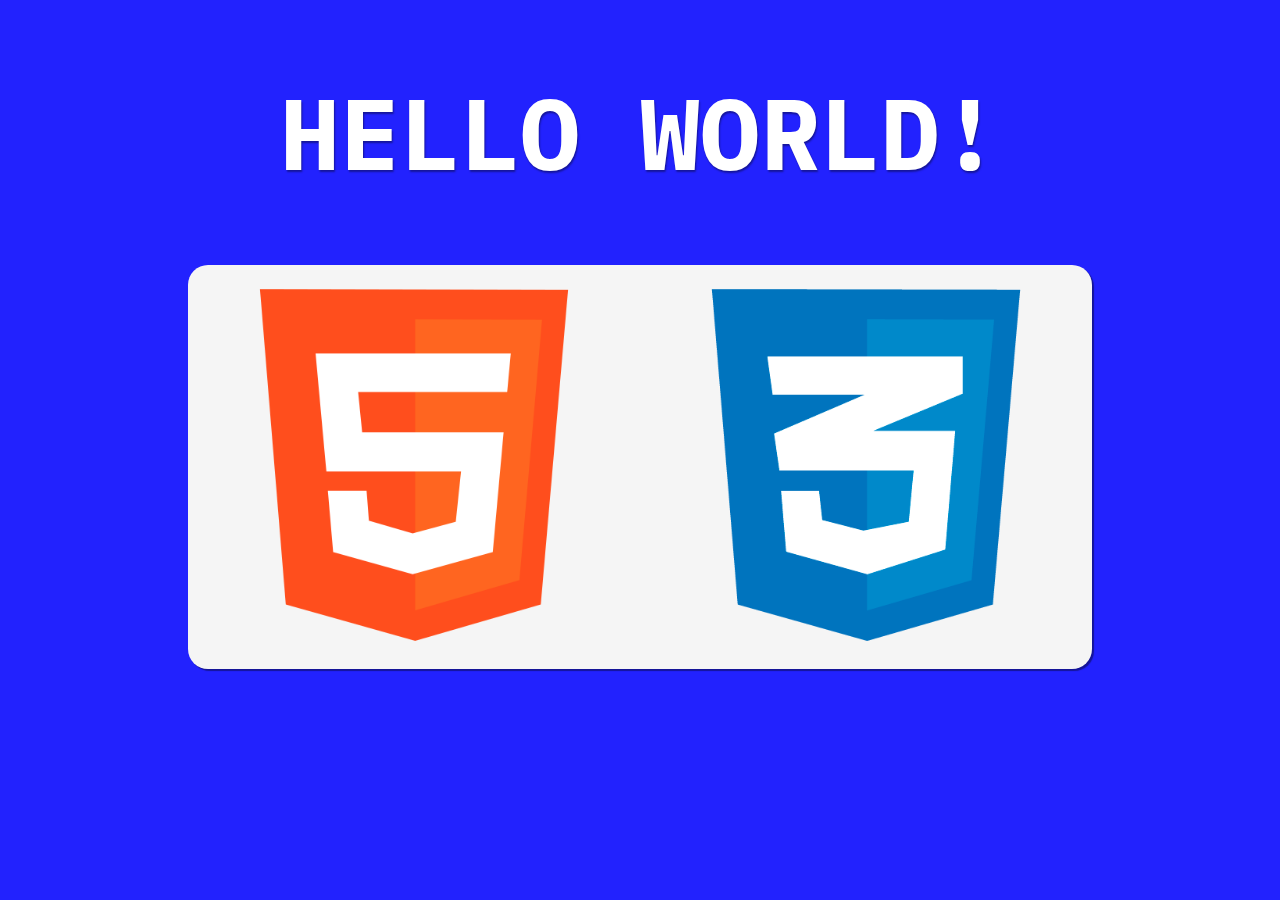
<file: desafio-01/index.html>
<!DOCTYPE html>
<html lang="pt-BR">

<head>
  <meta charset="UTF-8">
  <meta http-equiv="X-UA-Compatible" content="IE=edge">
  <meta name="viewport" content="width=device-width, initial-scale=1.0">
  <link rel="preconnect" href="https://fonts.googleapis.com">
  <link rel="preconnect" href="https://fonts.gstatic.com" crossorigin>
  <link href="https://fonts.googleapis.com/css2?family=IBM+Plex+Mono:wght@400;700&display=swap" rel="stylesheet">
  <title>Desafio | 01</title>

  <style>
    body {
      background: #2222FE;
      text-align: center;
      padding-inline: 180px;
    }

    h1 {
      font-size: 100px;
      text-transform: uppercase;
      color: white;
      text-shadow: 1px 2px 2px rgba(0, 0, 0, .4);
      font-family: 'IBM Plex Mono', monospace;
    }

    .container {
      background: whitesmoke;
      border-radius: 20px;
      box-shadow: 2px 2px 1px rgba(0, 0, 0, .4);
      display: grid;
      grid-template-columns: 1fr 1fr;
      grid-template-areas: 'A B';
    }

    .col-a {
      grid-area: A;
    }

    .col-b {
      grid-area: B;
    }

    img {
      max-width: 400px;
      max-height: 400px;
    }
  </style>
</head>

<body>
  <h1>Hello World!</h1>
  <div class="container">
    <div class="col-a">
      <img src="assets/logo-html5.png" alt="Logo do HTML 5">
    </div>
    <div class="col-b">
      <img src="assets/logo-css3.png" alt="Logo do CSS 3">
    </div>
  </div>
</body>

</html>
</file>
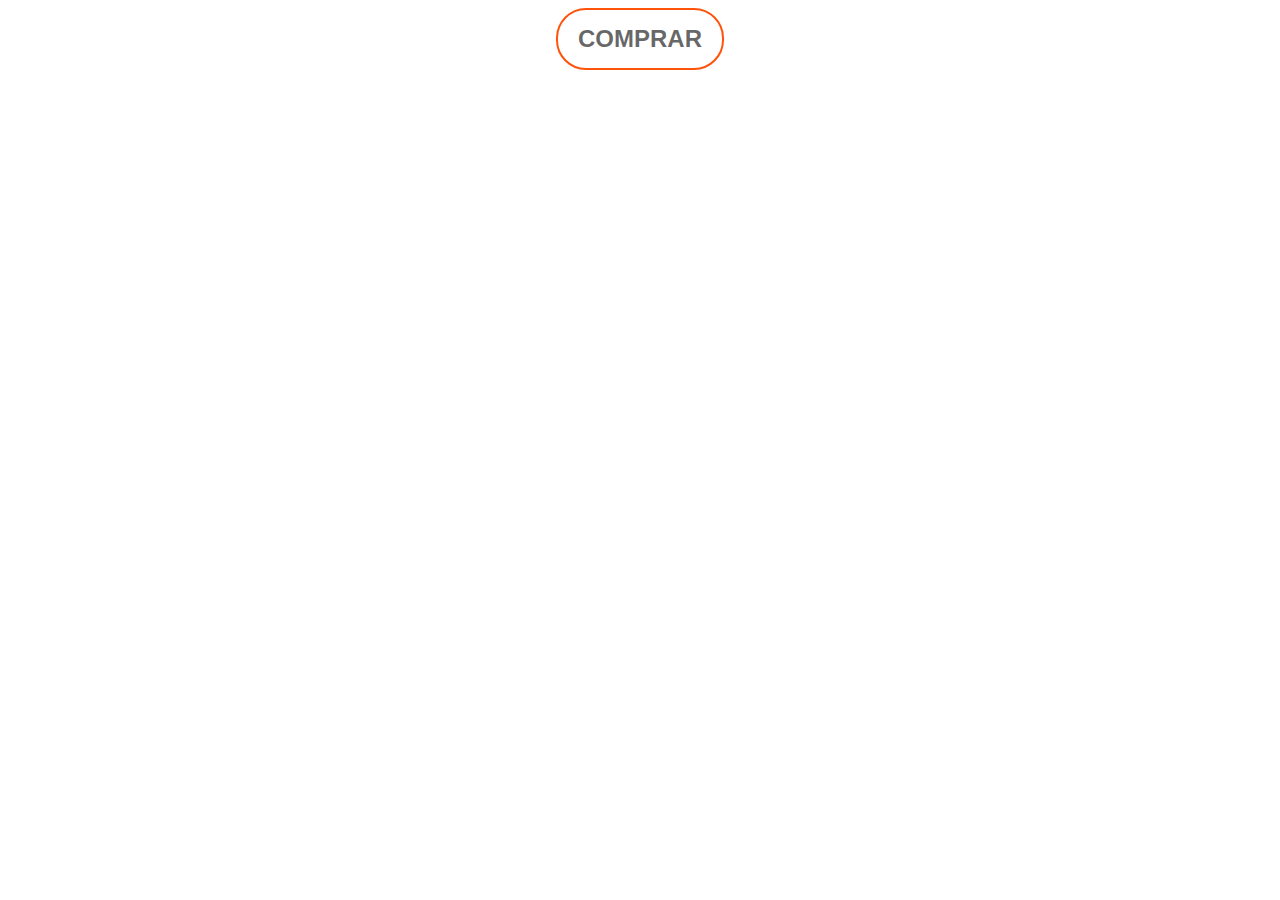
<file: desafio-02/index.html>
<!DOCTYPE html>
<html lang="pt-BR">

<head>
  <meta charset="UTF-8">
  <meta http-equiv="X-UA-Compatible" content="IE=edge">
  <meta name="viewport" content="width=device-width, initial-scale=1.0">
  <title>Desafio | 02</title>

  <style>
    body {
      display: flex;
      align-self: center;
      justify-content: center;
    }

    button {
      text-transform: uppercase;
      color: rgba(0, 0, 0, .6);
      background: none;
      font-size: 18pt;
      padding: 15px 20px;
      font-weight: bold;
      border-radius: 30px;
      border: 2px solid #FF530B;
      cursor: pointer;
      transition: .3s;
    }

    button:hover {
      background: linear-gradient(#134BE8, white);
      color: rgba(0, 0, 0, .2);
    }
  </style>
</head>

<body>
  <button>Comprar</button>
</body>

</html>
</file>
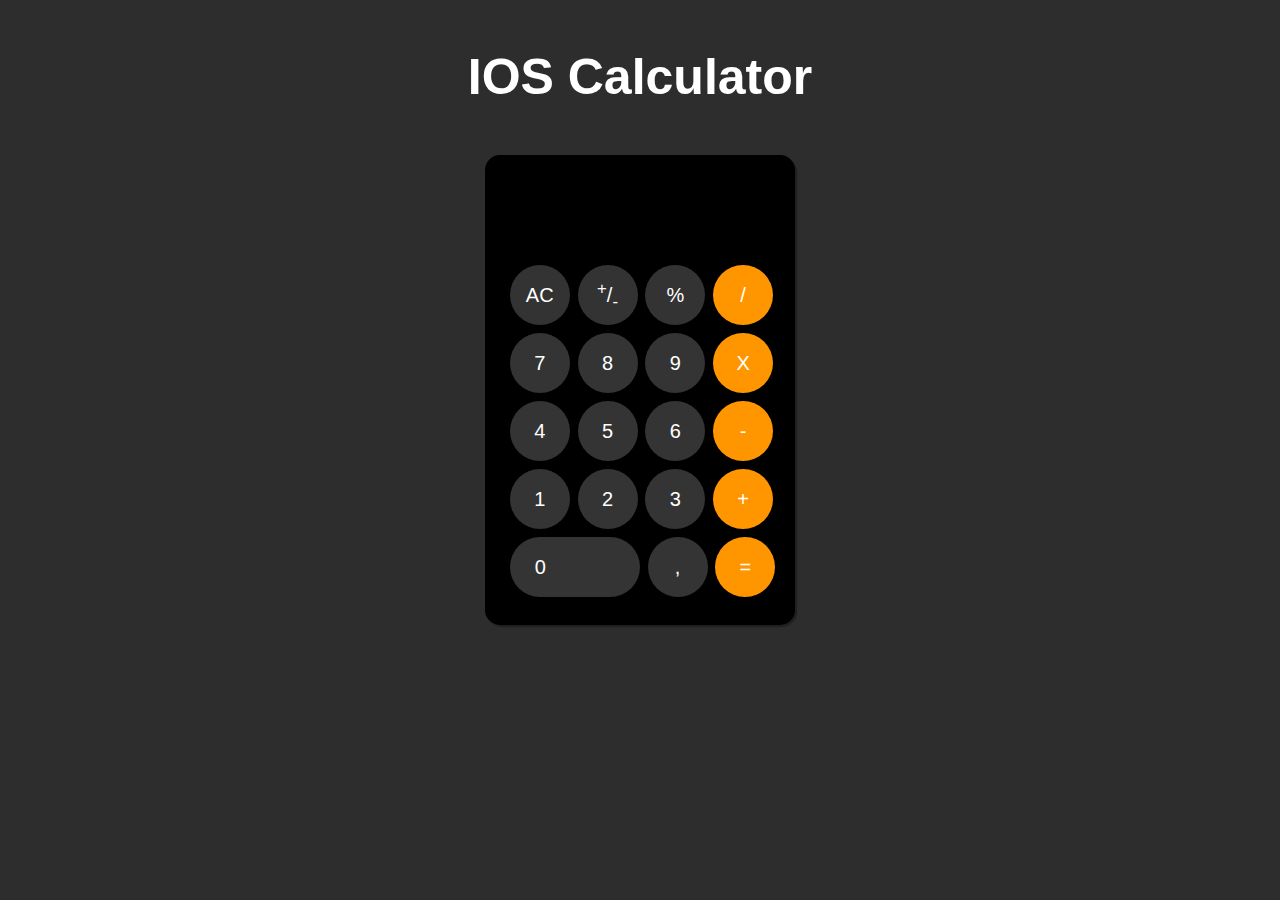
<file: desafio-03/index.html>
<!DOCTYPE html>
<html lang="pt-BR">

<head>
  <meta charset="UTF-8">
  <meta http-equiv="X-UA-Compatible" content="IE=edge">
  <meta name="viewport" content="width=device-width, initial-scale=1.0">
  <title>Desafio | 03</title>
  <link rel="stylesheet" href="style.css">
</head>

<body>
  <h1> IOS Calculator</h1>
  <div class="container">
    <div class="display"></div>
    <div class="wrapper">
      <button class="btn-special" onclick="clean()">AC</button>
      <button class="btn-special"><sup>+</sup>/<sub>-</button>
      <button class="btn-special">%</button>
      <button class="btn-op" value="/">/</button>
    </div>
    <div class="wrapper">
      <button class="btn-num" value="7">7</button>
      <button class="btn-num" value="8">8</button>
      <button class="btn-num" value="9">9</button>
      <button class="btn-op" value="*">X</button>
    </div>
    <div class="wrapper">
      <button class="btn-num" value="4">4</button>
      <button class="btn-num" value="5">5</button>
      <button class="btn-num" value="6">6</button>
      <button class="btn-op" value="-">-</button>
    </div>
    <div class="wrapper">
      <button class="btn-num" value="1">1</button>
      <button class="btn-num" value="2">2</button>
      <button class="btn-num" value="3">3</button>
      <button class="btn-op" value="+">+</button>
    </div>
    <div class="wrapper">
      <button class="btn-num btn-zero" value="0">0</button>
      <button class="btn-virg" value=".">,</button>
      <button class="btn-res" onclick="result()">=</button>
    </div>
  </div>
  <script src="script.js"></script>
</body>

</html>
</file>
<file: desafio-03/style.css>
* {
  margin: 0;
  padding: 0;
  box-sizing: border-box;
  font-family: Arial, Helvetica, sans-serif;
}

:root {
  font-size: 62.5%;

  --bg-display: #000;
  --operation-color: #FF9600;
  --espetial-color: #333333;
  --number-color: #343434;
}

body {
  background-color: #2d2d2d;
}

h1 {
  color: white;
  text-align: center;
  line-height: 150%;
  margin-top: 4rem;
  font-size: 5rem;
}

.container {
  max-width: 32rem;
  padding: 2rem;
  background-color: var(--bg-display);
  border-radius: 1.5rem;
  align-self: center;
  justify-self: center;
  box-shadow: 2px 2px 1px rgba(0,0,0,.3);
  margin: 4rem auto;
}

button {
  border: none;
  cursor: pointer;

  width: 6rem;
  height: 6rem;
  border-radius: 50%;
  margin-bottom: .8rem;
  margin-left: .5rem;

  color: #fff;
  font-size: 2rem;

}

.animated {
  animation: pulse 0.7s;
}

.btn-special {
  background-color: var(--espetial-color);
}

.btn-num, .btn-virg {
  background-color: var(--number-color);
}

.btn-op, .btn-res {
  background-color: var(--operation-color);
}

.btn-zero {
  width: 13rem;
  border-radius: 5rem;
  text-align: left;
  text-indent: 2.5rem;
}

.display {
  text-align: right;
  height: 3rem;
  color: white;
  font-size: 4rem;
  margin-block: 3rem;
  padding-right: 2rem;
}

@keyframes pulse {
  0% {
      box-shadow: 0px 0px 0px 0px rgba(45, 45, 45,1);
  }
  100% {
     box-shadow: 0px 0px 5px 10px rgba(45, 45, 45,0);
  }
}
</file>
